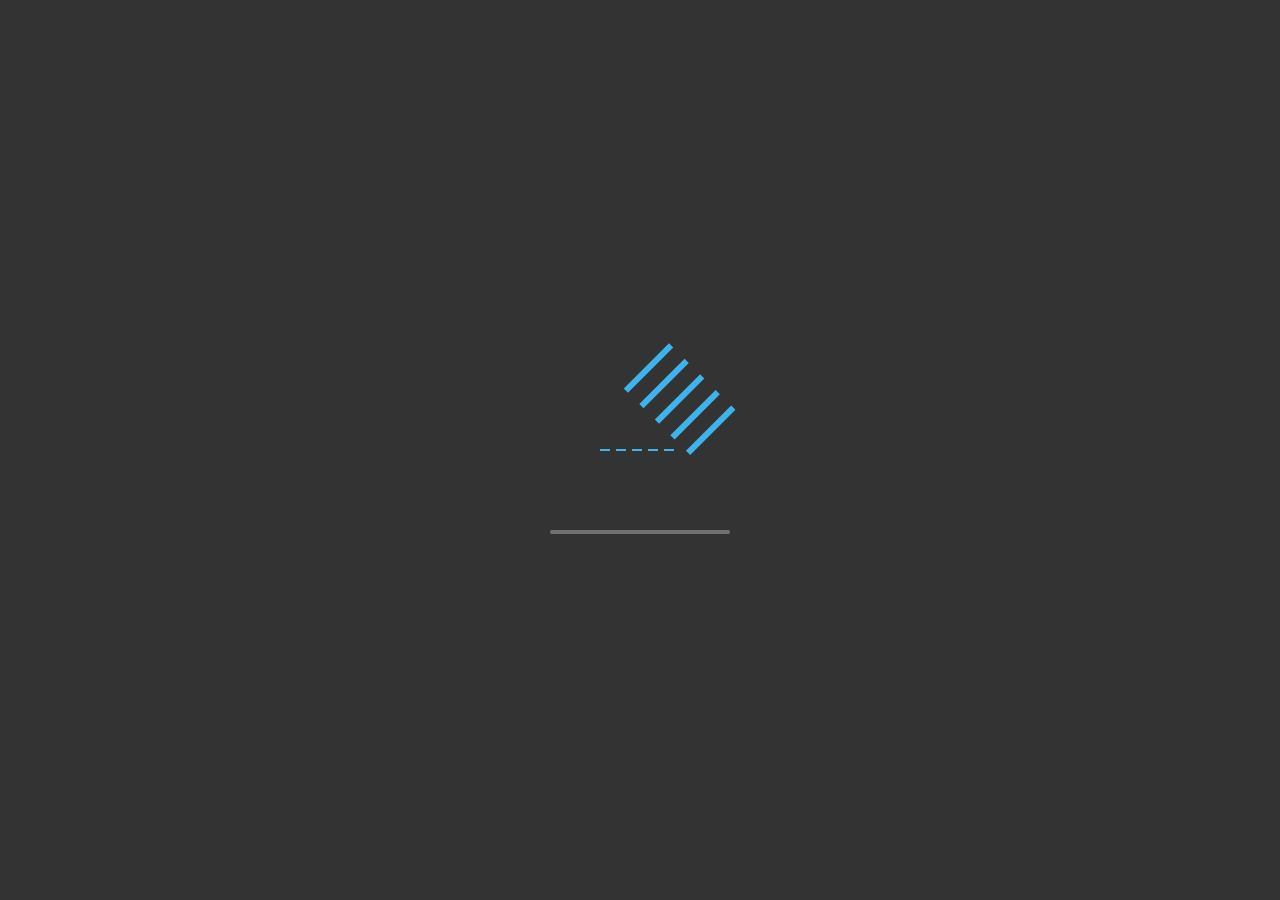
<file: anim1/index.html>
<!DOCTYPE html>
<html lang="en">
<head>
    <meta charset="UTF-8">
    <meta http-equiv="X-UA-Compatible" content="IE=edge">
    <meta name="viewport" content="width=device-width, initial-scale=1.0">
    <link rel="stylesheet" href="./assets/css/main.css">
    <title>Animation | 1</title>
</head>
<body>
    <div class="wrapper">
        <div class="preload">
            <div class="preload__bars">
                <span class="preload__bar-item"></span>
                <span class="preload__bar-item"></span>
                <span class="preload__bar-item"></span>
                <span class="preload__bar-item"></span>
                <span class="preload__bar-item"></span>
            </div>
            <div class="preload__raining">
                <span class="preload__raining-item"></span>
                <span class="preload__raining-item"></span>
                <span class="preload__raining-item"></span>
                <span class="preload__raining-item"></span>
                <span class="preload__raining-item"></span>
            </div>
            <div class="preload__loading">
                <div class="preload__loading-track"></div>
                <div class="preload__loading-thumb"></div>
            </div>
        </div>
    </div>
    <script>
        const preload = document.querySelector('.preload');
        setTimeout(function() {
            preload.style.display = `none`;
        }, 5400)
    </script>
</body>
</html>
</file>
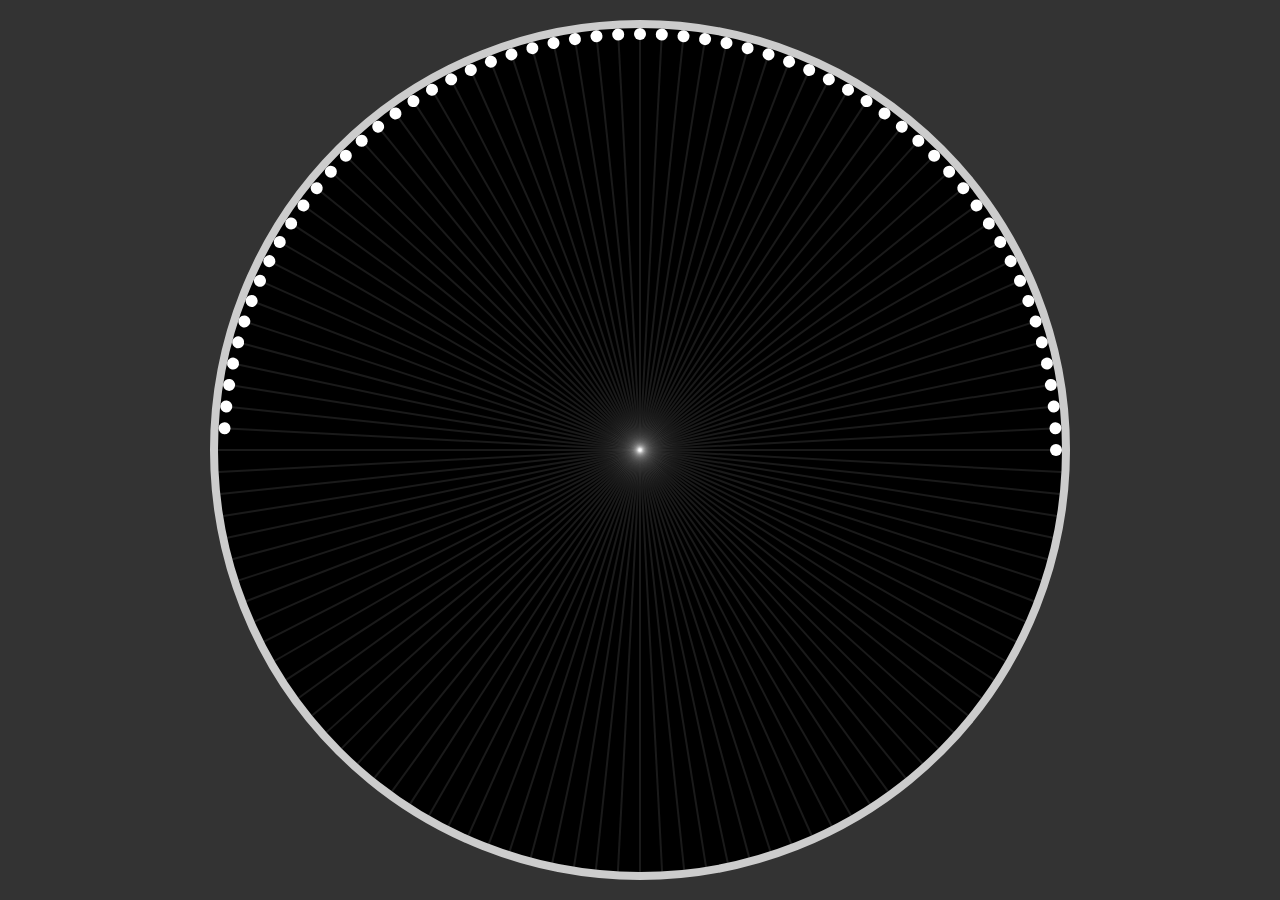
<file: anim2/index.html>
<!DOCTYPE html>
<html lang="en">
<head>
    <meta charset="UTF-8">
    <meta http-equiv="X-UA-Compatible" content="IE=edge">
    <meta name="viewport" content="width=device-width, initial-scale=1.0">
    <link rel="stylesheet" href="./assets/css/main.css">
    <title>Animation | 2</title>
</head>
<body>
    <div class="circle">
        <span class="circle__line"></span>
        <span class="circle__line"></span>
        <span class="circle__line"></span>
        <span class="circle__line"></span>
        <span class="circle__line"></span>
        <span class="circle__line"></span>
        <span class="circle__line"></span>
        <span class="circle__line"></span>
        <span class="circle__line"></span>
        <span class="circle__line"></span>
        <span class="circle__line"></span>
        <span class="circle__line"></span>
        <span class="circle__line"></span>
        <span class="circle__line"></span>
        <span class="circle__line"></span>
        <span class="circle__line"></span>
        <span class="circle__line"></span>
        <span class="circle__line"></span>
        <span class="circle__line"></span>
        <span class="circle__line"></span>
        <span class="circle__line"></span>
        <span class="circle__line"></span>
        <span class="circle__line"></span>
        <span class="circle__line"></span>
        <span class="circle__line"></span>
        <span class="circle__line"></span>
        <span class="circle__line"></span>
        <span class="circle__line"></span>
        <span class="circle__line"></span>
        <span class="circle__line"></span>
        <span class="circle__line"></span>
        <span class="circle__line"></span>
        <span class="circle__line"></span>
        <span class="circle__line"></span>
        <span class="circle__line"></span>
        <span class="circle__line"></span>
        <span class="circle__line"></span>
        <span class="circle__line"></span>
        <span class="circle__line"></span>
        <span class="circle__line"></span>
        <span class="circle__line"></span>
        <span class="circle__line"></span>
        <span class="circle__line"></span>
        <span class="circle__line"></span>
        <span class="circle__line"></span>
        <span class="circle__line"></span>
        <span class="circle__line"></span>
        <span class="circle__line"></span>
        <span class="circle__line"></span>
        <span class="circle__line"></span>
        <span class="circle__line"></span>
        <span class="circle__line"></span>
        <span class="circle__line"></span>
        <span class="circle__line"></span>
        <span class="circle__line"></span>
        <span class="circle__line"></span>
        <span class="circle__line"></span>
        <span class="circle__line"></span>
        <span class="circle__line"></span>
        <span class="circle__line"></span>
    </div>
    <script>
        const circleLines = document.querySelectorAll('.circle__line');
        
        var degLine = 0;
        var delayDot = 0;
        var alternate = false;
        for (const line of circleLines) {
            degLine += 3;
            delayDot += 0.05;
            alternate = !alternate;
            line.style.setProperty('--rotate', `${degLine}deg`);
            line.style.setProperty('--delay', `${delayDot}s`);
            line.style.setProperty('--alt', alternate ? 'alternate' : 'alternate-reverse');
        }
    </script>
</body>
</html>
</file>
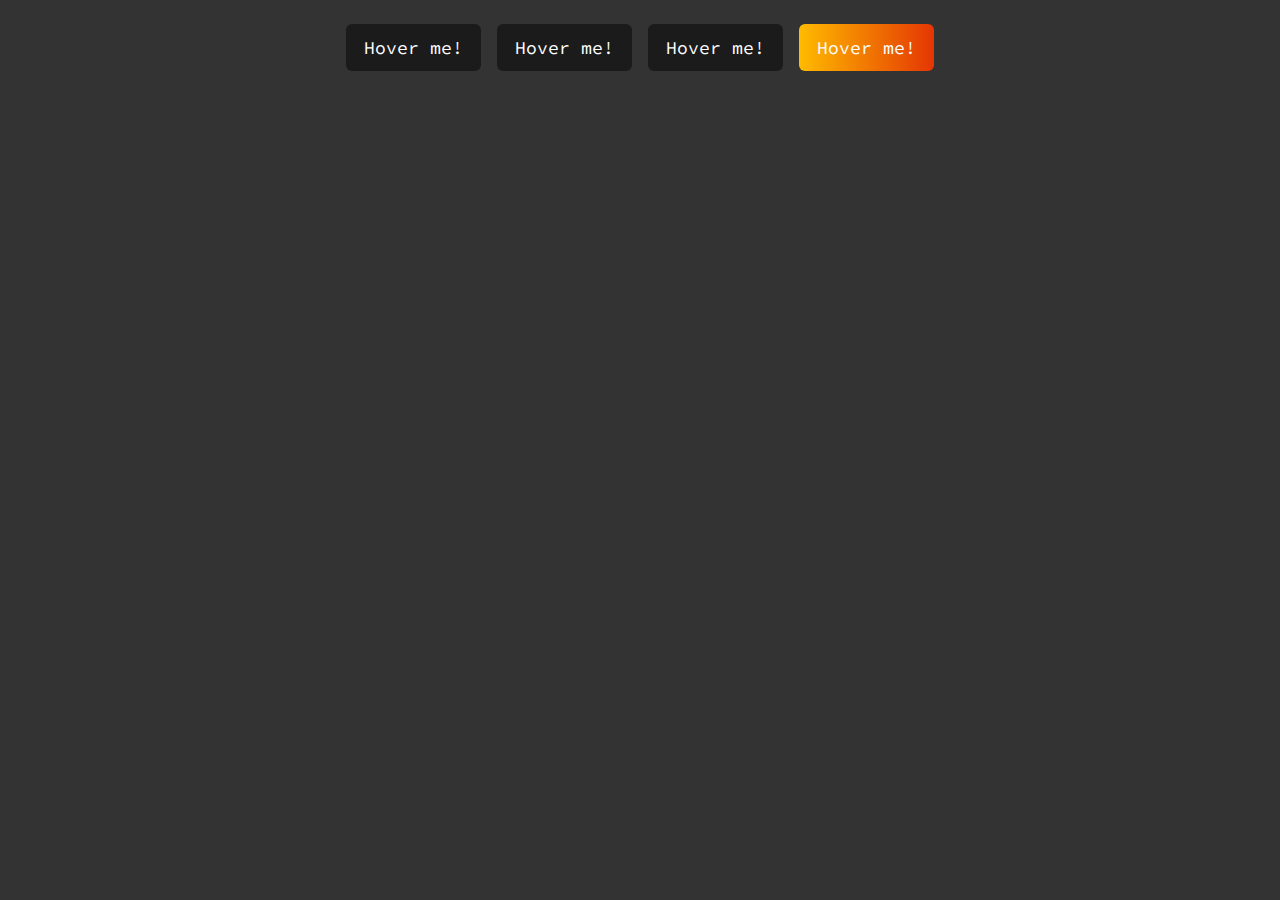
<file: btn-effect1/index.html>
<!DOCTYPE html>
<html lang="en">
<head>
    <meta charset="UTF-8">
    <meta http-equiv="X-UA-Compatible" content="IE=edge">
    <meta name="viewport" content="width=device-width, initial-scale=1.0">
    <link rel="stylesheet" href="./assets/css/main.css">
    <title>Button Effect | 1</title>
</head>
<body>
    <button class="btn btn--hover-color">
        <span class="btn__content-front">Hover me!</span>
    </button>
    <button style="margin-left: 16px;" class="btn">
        <span class="btn__bg-skew"></span>
        <span class="btn__content-front">Hover me!</span>
    </button>
    <button style="margin-left: 16px;" class="btn btn__wall-left-right">
        <span class="btn__content-front">Hover me!</span>
    </button>
    <button style="margin-left: 16px;" class="btn btn--color-tranparent">
        <span class="btn__bg-gradient"></span>
        <span class="btn__content-front">Hover me!</span>
    </button>
</body>
</html>
</file>
<file: anim1/assets/css/main.css>
@import url('https://fonts.googleapis.com/css2?family=Source+Code+Pro:ital,wght@0,200;0,300;0,400;0,500;0,600;0,700;0,900;1,200;1,300;1,400;1,500;1,600;1,700;1,900&display=swap');

:root {
    --white-color: #fff;
    --preload-overlay-color: rgba(0, 0, 0, 0.8);
    --preload-primary-color: rgba(62, 194, 255, 0.9);

    --preload-bar-animation: barItem .3s ease forwards alternate-reverse infinite;
    --preload-raining-animation: rainingItem .5s ease infinite;
}

* {
    padding: 0;
    margin: 0;
    box-sizing: border-box;
}

html {
    font-family: 'Source Code Pro', monospace;
    font-size: 62.5%;
}

body {
    height: 100vh;
}

.preload {
    display: flex;
    justify-content: center;
    align-items: center;
    position: fixed;
    animation: preloadDisplay .4s linear 5s forwards;
    background-color: var(--preload-overlay-color);
    top: 0;
    right: 0;
    bottom: 0;
    left: 0;
    z-index: 99999999999999;
}

@keyframes preloadDisplay {
    from {
        opacity: 1;
    }
    to {
        opacity: 0;
    }
}

.preload__bars {
    display: flex;
    justify-content: center;
    align-items: center;
}

.preload__bar-item {
    display: inline-block;
    background-color: var(--preload-primary-color);
    margin-right: 6px;
    width: 10px;
    height: 2px;
}

.preload__bar-item:nth-child(1) {
    animation: var(--preload-bar-animation) .01s;
}

.preload__bar-item:nth-child(2) {
    animation: var(--preload-bar-animation) .05s;
}

.preload__bar-item:nth-child(3) {
    animation: var(--preload-bar-animation) .1s;
}

.preload__bar-item:nth-child(4) {
    animation: var(--preload-bar-animation) .15s;
}

.preload__bar-item:nth-child(5) {
    animation: var(--preload-bar-animation) .2s;
}

@keyframes barItem {
    from {
        height: 2px;
    }
    to {
        height: 50px;
    }
}

.preload__raining {
    display: flex;
    position: absolute;
    transform: rotate(45deg);
}

.preload__raining-item {
    position: relative;
    background-color: var(--preload-primary-color);
    display: inline-block;
    margin-right: 16px;
    top: -64px;
    width: 6px;
    height: 64px;
}

.preload__raining-item:nth-child(1) {
    animation: var(--preload-raining-animation) .05s;
}

.preload__raining-item:nth-child(2) {
    animation: var(--preload-raining-animation) .2s;
}

.preload__raining-item:nth-child(3) {
    animation: var(--preload-raining-animation) .4s;
}

.preload__raining-item:nth-child(4) {
    animation: var(--preload-raining-animation) .2s;
}

.preload__raining-item:nth-child(5) {
    animation: var(--preload-raining-animation) .05s;
}

@keyframes rainingItem {
    from {
        opacity: 1;
        top: -64px;
    }
    to {
        opacity: 0;
        top: 64px;
    }
}

.preload__loading {
    position: absolute;
    top: calc(50% + 80px);
}

.preload__loading-track {
    background-color: var(--white-color);
    width: 180px;
    height: 4px;
    border-radius: 32px;
    opacity: 0.3;
}

.preload__loading-thumb {
    position: relative;
    background-color: var(--preload-primary-color);
    animation: loadingThumb 4s ease 1s forwards;
    top: -4px;
    width: 0px;
    height: 4px;
    border-radius: 32px;
}

@keyframes loadingThumb {
    from {
        width: 0;
    }
    to {
        width: 180px;
    }
}
</file>
<file: anim2/assets/css/main.css>
* {
    padding: 0;
    margin: 0;
    box-sizing: border-box;
}

html {
    font-size: 62.5%;
}

body {
    display: flex;
    align-items: center;
    justify-content: center;
    height: 100vh;
    background-color: #333;
}

.circle {
    position: fixed;
    background-color: #000;
    width: calc(100vh - 40px);
    height: calc(100vh - 40px);
    border-radius: 50%;
    border: 8px solid #ccc;
}

.circle__line {
    position: absolute;
    background-color: rgba(255, 255, 255, 0.1);
    top: 50%;
    left: 0;
    right: 0;
    height: 2px;
    transform: translateY(-50%) rotate(var(--rotate));
}

.circle__line::after {
    content: "";
    position: absolute;
    animation: leftToRight 1s linear var(--delay) 4 var(--alt);
    background-color: #fff;
    border-radius: 50%;
    top: -5px;
    left: 0;
    width: 12px;
    height: 12px;
}

@keyframes leftToRight {
    from {
        left: 0;
    }
    to {
        left: 100%;
    }
}
</file>
<file: btn-effect1/assets/css/main.css>
@import url('https://fonts.googleapis.com/css2?family=Source+Code+Pro:ital,wght@0,200;0,300;0,400;0,500;0,600;0,700;0,900;1,200;1,300;1,400;1,500;1,600;1,700;1,900&display=swap');

:root {
    --white-color: #fff;
    --black-color: #000;
    --text-color: #333;
    --body-background-color: rgba(0, 0, 0, 0.8);
    --btn-background-color: rgb(27, 27, 27);
    --btn-hover-primary-color: rgb(75, 75, 75);
    --primary-color: rgb(17, 136, 233);
}

* {
    padding: 0;
    margin: 0;
    box-sizing: border-box;
}

html {
    font-family: 'Source Code Pro', monospace;
    /* 10px = 1rem */
    font-size: 62.5%;
}

body {
    display: flex;
    justify-content: center;
    align-items: flex-start;
    padding-top: 24px;
    height: 100vh;
    background-color: var(--body-background-color);
}

.btn {
    position: relative;
    font-family: 'Source Code Pro', monospace;
    transition: background-color .2s ease .1s;
    cursor: pointer;
    border: none;
    outline: none;
    overflow: hidden;
    text-decoration: none;
    background-color: var(--btn-background-color);
    padding: 12px 18px;
    border-radius: 6px;
}

.btn.btn--color-tranparent {
    background-color: transparent;
}

.btn:hover.btn--hover-color {
    background-color: var(--btn-hover-primary-color);
}

.btn__bg-skew {
    position: absolute;
    background-color: var(--btn-hover-primary-color);
    transition: all .4s ease .1s;
    top: 0;
    width: 0;
    right: 50%;
    height: 100%;
    transform: translateX(50%) skew(45deg, 0);
    z-index: 1;
}

.btn:hover 
.btn__bg-skew {
    width: 100%;
}

.btn__bg-gradient {
    position: absolute;
    transition: all .4s ease .1s;
    background-image: linear-gradient(to right, #ffbb00,#e43603,#ff6290,#ff5000);
    background-size: 300% 100%;
    top: 0;
    right: 0;
    bottom: 0;
    left: 0;
    z-index: 1;
}

.btn:hover 
.btn__bg-gradient {
    background-position: 100% 0;
}

.btn__wall-left-right::after,
.btn__wall-left-right::before {
    content: "";
    position: absolute;
    transition: all .4s ease .1s;
    background-color: var(--btn-hover-primary-color);
}

.btn__wall-left-right::after {
    top: 0;
    right: -6px;
    bottom: 0;
    left: 100%;
    border-radius: 32px 0 0 32px;
}

.btn__wall-left-right::before {
    top: 0;
    right: 100%;
    bottom: 0;
    left: -6px;
    border-radius: 0 32px 32px 0;
}

.btn:hover.btn__wall-left-right::after {
    left: calc(100% - 16px);
}

.btn:hover.btn__wall-left-right::before {
    right: calc(100% - 16px);
}

.btn__content-front {
    position: relative;
    color: var(--white-color);
    font-size: 1.8rem;
    z-index: 10;
}
</file>
